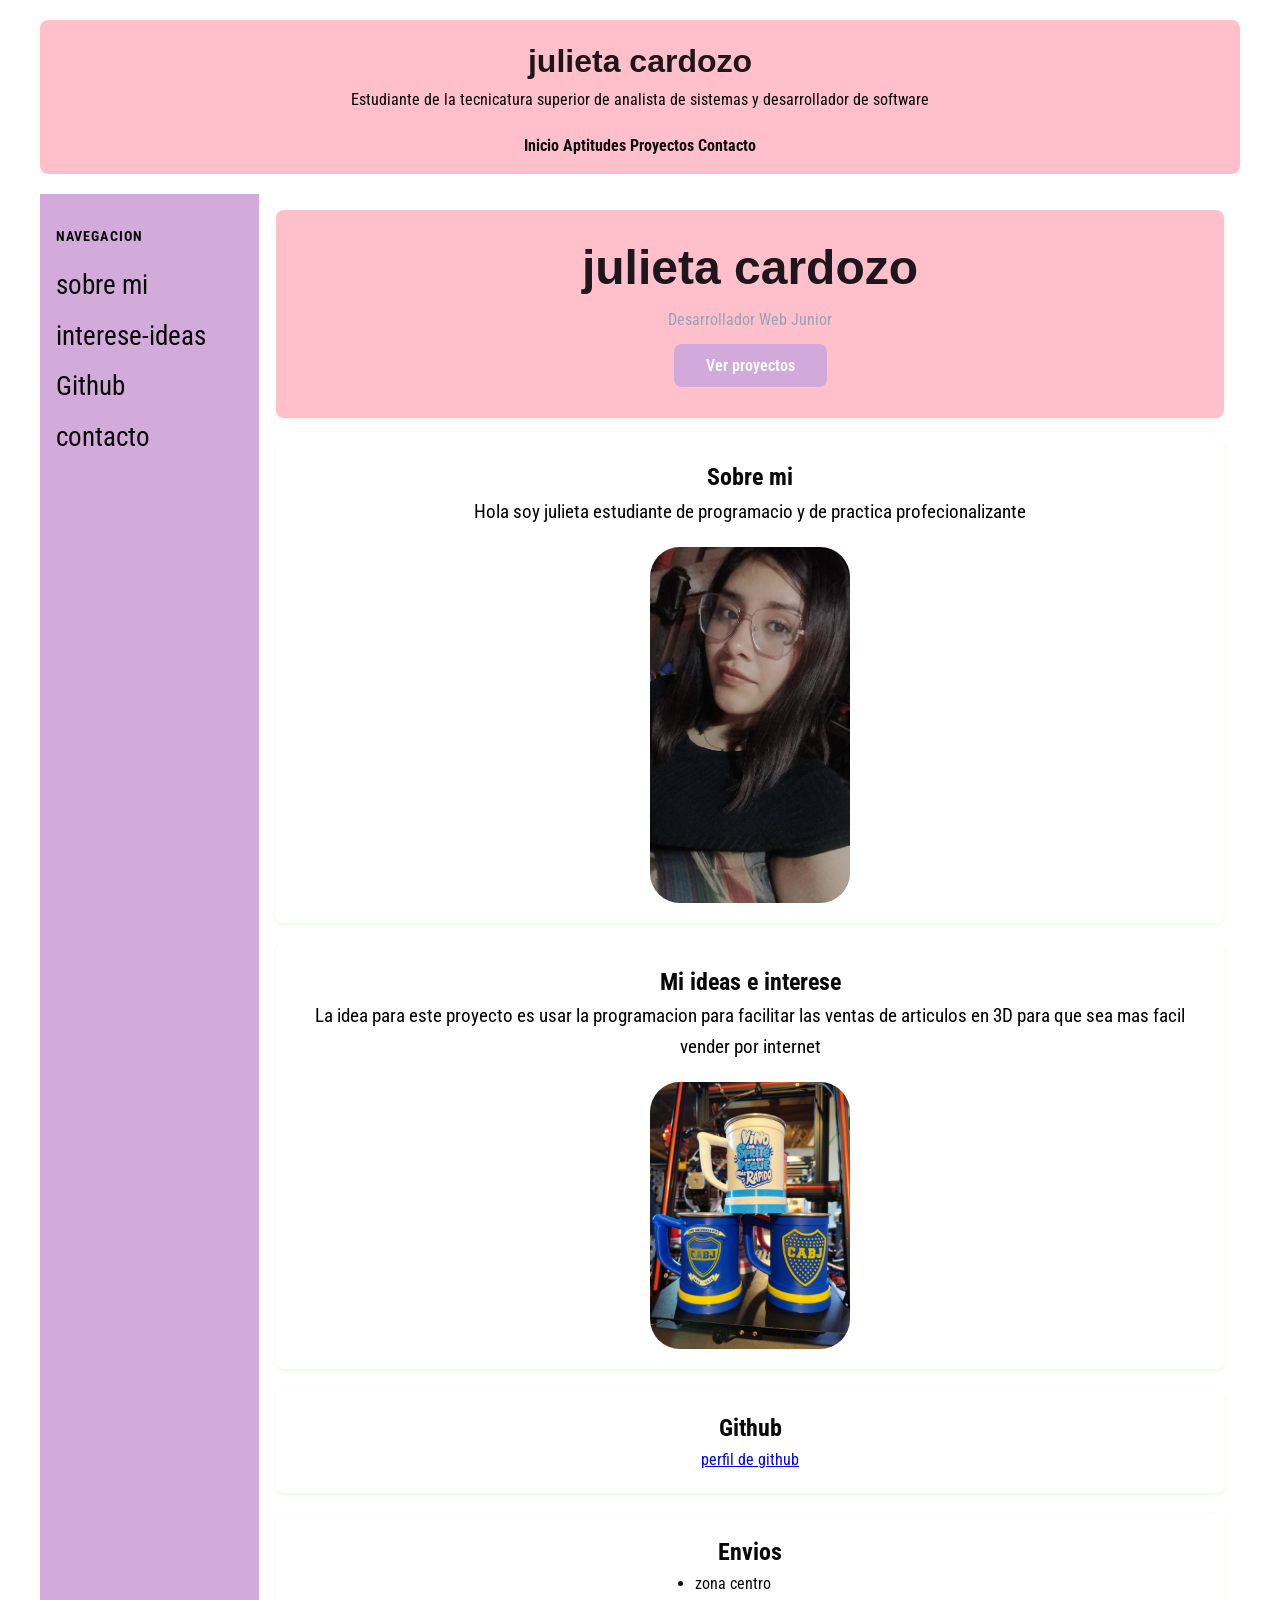
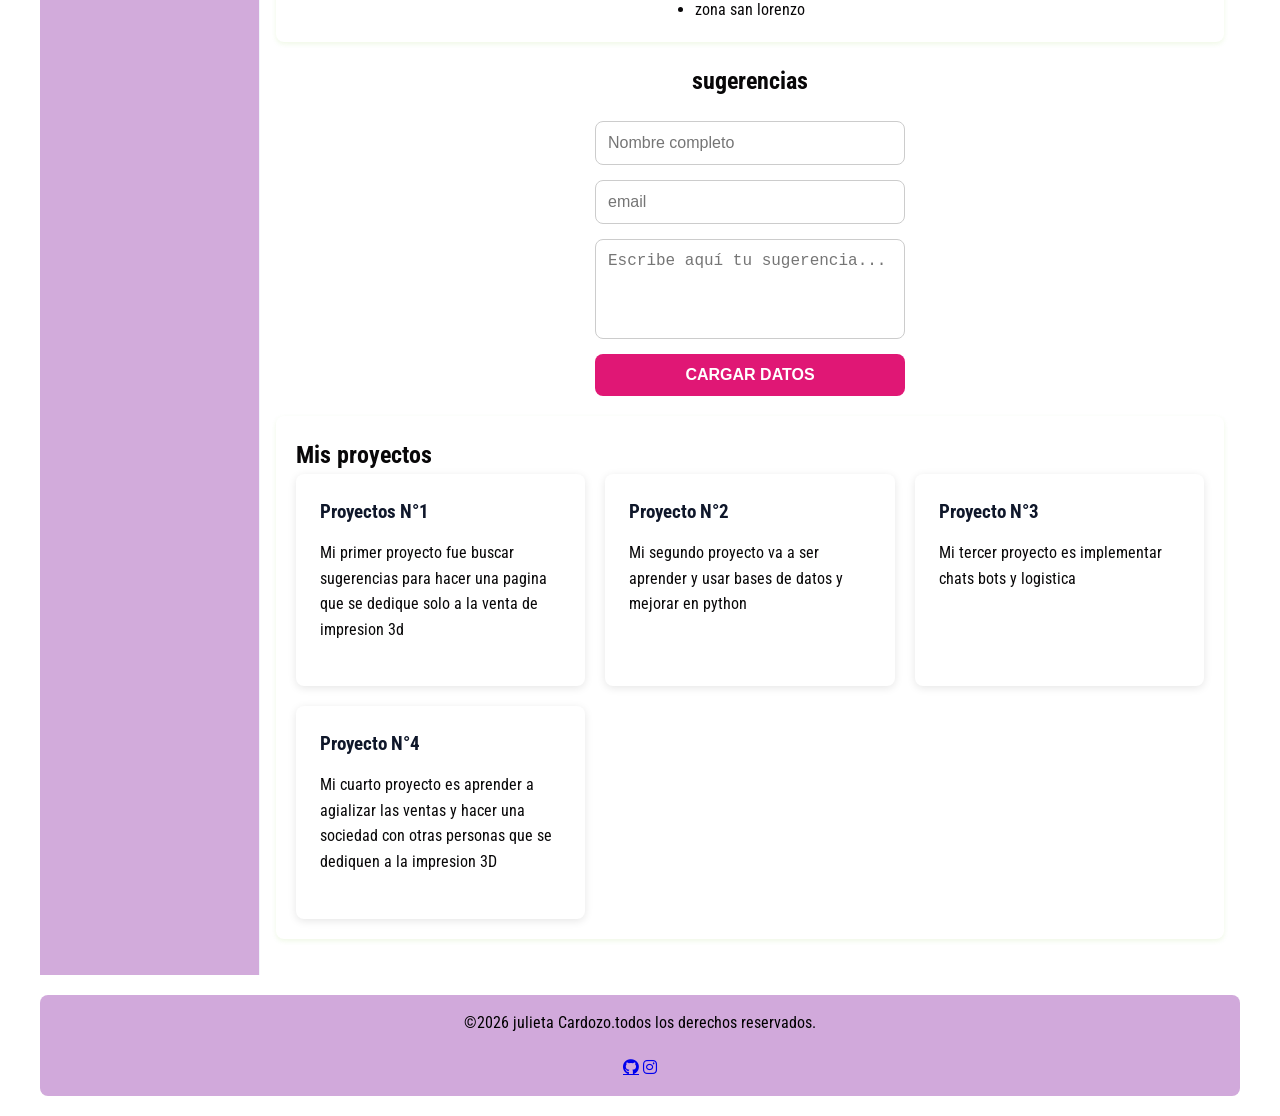
<file: index.html>
<!DOCTYPE html>
<html lang="es">
<head>
    <meta charset="UTF-8">
    <meta name="description" content="portafolio julieta cardozo">
    <meta name="viewport" content="width=device-width, initial-scale=1.0">
    <title>mi sitio web- cardozo-julieta</title>
     <link rel="stylesheet" href="https://cdnjs.cloudflare.com/ajax/libs/font-awesome/6.5.0/css/all.min.css">
    <link rel="preconnect" href="https://fonts.googleapis.com">
    <link rel="preconnect" href="https://fonts.gstatic.com" crossorigin>
    <link href="https://fonts.googleapis.com/css2?family=Roboto+Condensed:ital,wght@0,100..900;1,100..900&family=Roboto+Slab:wght@100..900&display=swap" rel="stylesheet">
    <link rel="stylesheet"href="style.css">
 </head>

<body>
<div class="layout">
    <header>
   <div class="logo">
            <h1>julieta cardozo</h1>
            <p>Estudiante de la tecnicatura superior de analista de sistemas y desarrollador de software</p>
        </div>
        <nav>
            <a href="#inicio">Inicio</a>
            <a href="#Aptitudes">Aptitudes</a>
            <a href="#Proyectos">Proyectos</a>
            <a href="Contacto.html">Contacto</a>

        </nav>
    </header>
    <aside class="sidebar">
        <h3>navegacion</h3>
        <ul>
        <li><a href="#sobre mi" style="font-size: 20pt;" style >sobre mi </a></li>
        <li><a href="#interese-ideas"  style="font-size: 20pt;"  >interese-ideas</a></li>  
        <li><a href="#Github" style="font-size: 20pt;" >Github</a></li>
        <li><a href="contact.html" style="font-size: 20pt;">contacto</a></li>
        </ul>
    </aside>

    <main>

         <section id="inicio" class="hero">
            <div class="hero-contenido">
                <h1>julieta cardozo</h1>
                <P class="hero-titulo"> Desarrollador Web Junior<p>
                <a href="#Proyectos" class="hero-btn">Ver proyectos</a>
            </div>
        </section>

        <section id="sobre mi" style="text-align: center;">
 <h2>Sobre mi</h2>
 <p style="font-size: 19px;"> Hola soy julieta estudiante de programacio y de practica profecionalizante</p>
 <img src="imagen/july.jpeg" alt="imagen" style="width: 200px; border-radius: 30px; display: block;margin:0 auto;">
 
    </section>

    <section id="interese-ideas" style="text-align: center;">

    <h2 style="font-size: 24px;"> Mi ideas e interese</h2 >
        <p style="font-size: 19px;"> La idea para este proyecto es usar la programacion para facilitar las ventas de articulos en 3D para que sea mas facil vender por internet </p>
    <img src="imagen/vaso.jpeg" alt="imagen" style="width: 200px; border-radius: 30px; display: block;margin: auto;" >
    </section>
    <section id="Github" style="text-align: center;">
        <h2>Github</h2>
       <a href="https://github.com/julieta-andrea-cardozo"target="_blank">perfil de github</a> 
    </section>
    <section id="envios">
    <h2 style="text-align: center;"> Envios</h2>

        <ul>
            <li>zona centro </li>
            <li>zona san lorenzo</li>

        </ul>
    </section>

        <h2 style="text-align: center;"> sugerencias</h2>
<form onsubmit="event.preventDefault(); alert('¡Datos cargados con éxito!'); this.reset();" 
          style="display: flex; flex-direction: column; max-width: 350px; margin: auto; gap: 15px;">
        

        <input type="text" name="nombre" placeholder="Nombre completo" required minlength="2"
               style="padding: 12px; border-radius: 8px; border: 1px solid #ccc; font-size: 16px;">


        <input type="email" name="email" placeholder="email" required 
               style="padding: 12px; border-radius: 8px; border: 1px solid #ccc; font-size: 16px;">


        <textarea name="sugerencia" placeholder="Escribe aquí tu sugerencia..." required minlength="20"
                  style="padding: 12px; border-radius: 8px; border: 1px solid #ccc; font-size: 16px; height: 100px; resize: none;"></textarea>


        <button type="submit" style="background-color: #e01775; color: white; padding: 12px; border: none; border-radius: 8px; font-weight: bold; cursor: pointer; font-size: 16px;">
            CARGAR DATOS
        </button>
    </form>
</section>

     <section id="Proyectos">
            <h2>Mis proyectos</h2>

            <div class="Tarjetas">

                <div class="Tarjeta">
                    <h3>Proyectos N°1</h3>
                    <p>Mi primer proyecto fue buscar sugerencias para hacer una pagina que se dedique solo a la venta de impresion 3d  </p>
                </div>

                <div class="Tarjeta">
                    <h3>Proyecto N°2</h3>
                    <p>Mi segundo proyecto va a ser aprender y usar bases de datos y mejorar en python</p>
                </div>

                <div class="Tarjeta">
                    <h3>Proyecto N°3</h3>
                    <p>Mi tercer proyecto es implementar chats bots y logistica</p>

                </div>

                <div class="Tarjeta">
                    <h3>Proyecto N°4</h3>
                    <p>Mi cuarto proyecto es aprender a agializar las ventas y hacer una sociedad con otras personas que se dediquen a la impresion 3D</p>

                </div>

            </div>

        </section>

    </main>
    <footer>
        <p>&copy;2026 julieta Cardozo.todos los derechos reservados.</p>
        <div class="redes">
            <a href=https://github.com/Julieta-Andrea-Cardozo/mi-pagina
                <i class="fa-brands fa-github"></i>
            </a>
            <a href="https://www.instagram.com/_.andru_530?igsh=MWduZ3dqeXo2aDhnNA== " target="_blank" aria-label="instagram de julieta">
                <i class="fa-brands fa-instagram"></i>
            </a>

        </div>
    </footer>
    </div>
    <body>
    
        </html>
</file>
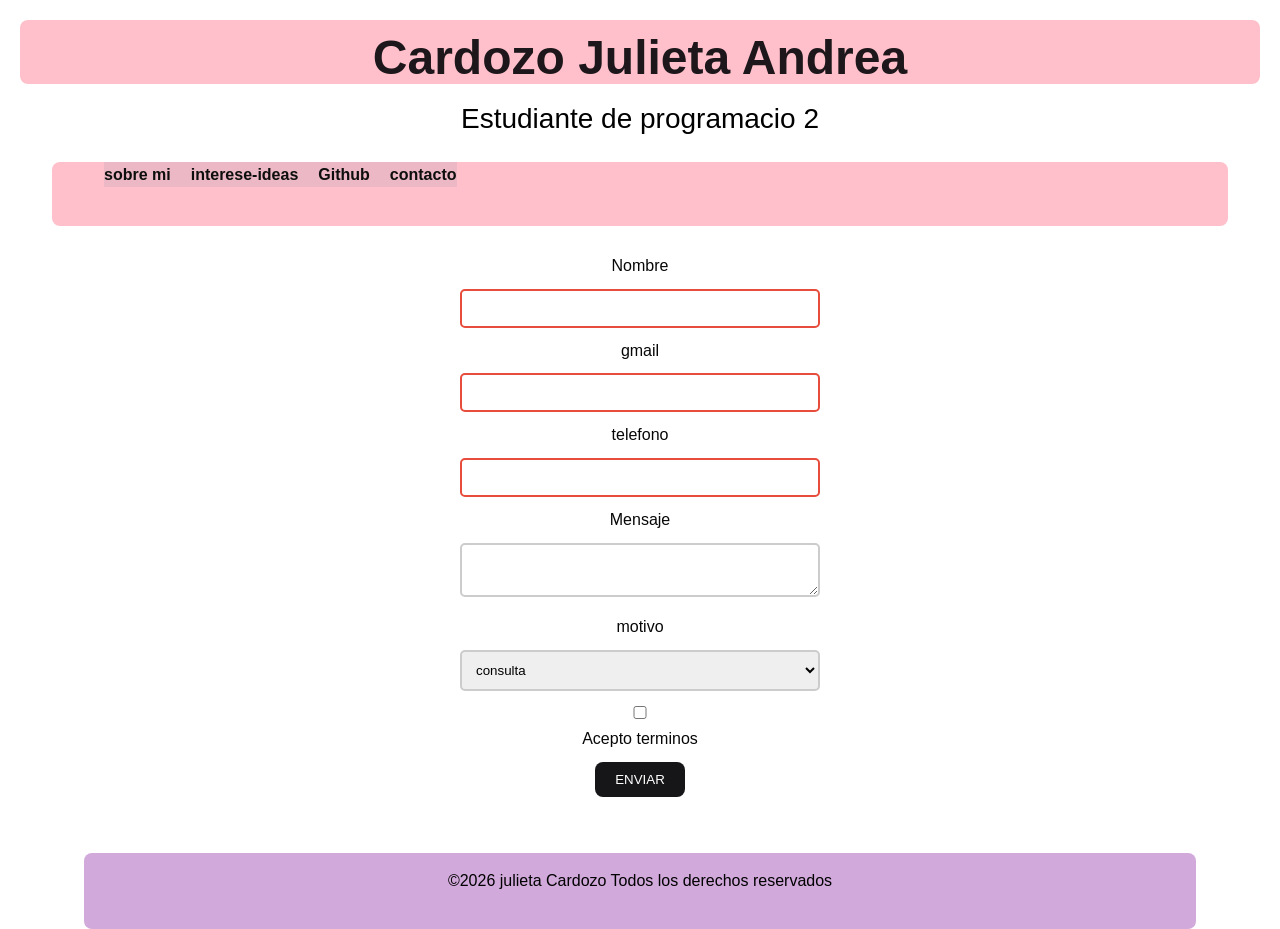
<file: contact.html>
<!DOCTYPE html>
<html lang="es">
<head>
    <meta charset="UTF-8">
    <meta name="viewport" content="width=device-width, initial-scale=1.0">
    <title>contactame</title>
    <link rel="stylesheet" href="style.css">
</head>
<body>
   
    <header>
    <h1 style =" font-size: 48px;">Cardozo Julieta Andrea</h1>
    
<p style="font-size: 28PX;"> Estudiante de programacio  2 </p>
<header>
    <nav>
        <ul>
<li><a href="index.html#sobre mi">sobre mi</a></li>
<li><a href="index.html#interese-ideas">interese-ideas</a></li>  
<li><a href="index.html#Github">Github</a></li>
<a href="contact.html">contacto</a>
    </nav>
   

<main>
    <form>

    <label for="nombre">Nombre</label>
    <input type= "text" id="nombre" required minlength ="4">

    <label for="email" >gmail</label>
    <input type="email" id="email" required >
    <label for="telefono" >telefono</label>
    <input type="tel""telefono" id="telefono" pattern="[0-9]{10}" required>

    <label for="mensaje">Mensaje</label>
    <textarea id="mensaje" required minlength="10"></textarea>

    <label for="motivo">motivo</label>
    <select id="motivo">
        <option>consulta</option>
        <option>soporte</option>
        <option>otro</option>

        </select>
        <label for="terminos">
            <input type="checkbox" id="terminos" required> Acepto terminos
        </label>
        <button type="submit">ENVIAR</button>

    </form>
</main>
<footer>
    <P>&copy;2026 julieta Cardozo Todos los derechos reservados</P>
</footer>

</body>
</html>
</file>
<file: style.css>
*{
    box-sizing: border-box;
    margin: 0;
    padding: 0;
}
body{
    font-family: var(--font-main) ;
    line-height: 1.6;
    font-size: 16px;
    background-color: var(--color-bg);
    padding: 20px;
    color: var(--color-text);
    font-family: "Roboto Condensed", sans-serif;
    font-optical-sizing: auto;
    
}
header{
    background-color: var(--color-bg);
    
    padding: 20px;
    text-align: center;
    border-radius: 8px;
    margin-bottom: 20px;

}


footer{
    background-color: var(--color-accent);
    color: #101111;
    text-align: center;
    padding: 15px;
    border-radius: 8px;
    margin-top: 20px;
}
nav ul{
    list-style: none;
    display: flex;
    justify-content: center;
    gap: 20px;
    margin: 20px;
    background-color: rgb(236, 184, 197);
    text-align: center
}
nav a{
    text-decoration: none;
    color:#0d0e0d;
    font-weight: bold;
    text-align: center;
    
}
nav a:hover{
    color: #e619a1;
    
}
section{
    background-color: var(--color-bg);
    padding: 20px;
    margin-bottom: 20px;
    border-radius: 8px;
    box-shadow: 0 2px 5px rgba(94, 187, 7, 0.1);
}

ul{
    width: fit-content;
    margin: 0 auto;
    
}




h1{
color: #1d171b;
text-align: center;
font-family: Arial, Helvetica, sans-serif;

}
form{
    max-width: 400px;
    margin: auto;
    padding: 20px;
    
}
label{
    display: block;
    margin: 10px;
}
input, textarea, select {
    width: 100%;
    padding: 10px;
    border: 2px solid #ccc;
    border-radius: 5px;
    box-sizing: border-box;
    transition: all 0.2s ease; 
}

input:valid:not(:placeholder-shown):not(:focus) {
    border: 2px solid #2ecc71 !important;
}


input:invalid:not(:placeholder-shown):not(:focus) {
    border: 2px solid #e74c3c !important;
}

input:focus, textarea:focus, select:focus ¨{
    border: 3px solid #3498db !important; /* AZUL CLARO */
    outline: none !important;
    box-shadow: 0 0 10px rgba(52, 152, 219, 0.6) !important;
    background-color: #f0f8ff;
}



:root {
  --color-primary: #161618;   
  --color-secondary: #0f172a; 
  --color-accent: #d1a9db;    
  --color-text: #080708;
  --color-bg: #ffffff;
  --radius: 8px;
  --shadow: 0 2px 8px rgba(0,0,0,0.1);
  --font-main : "Roboto Condensed", sans-serif;
  --font-titulo: "Roboto Condensed", sans-serif;

}




.hero {
  background: pink;
  color: white;
  text-align: center;
}

.hero h1 {
  font-size: 3rem;
}

.hero p {
  color: #94a3b8;

}
.hero-btn{
    margin-top: 1rem;
    padding: 0.75rem 2rem;
    background: var(--color-accent);
    color: white;
    text-decoration: none;
    border-radius: var(--radius);
    font-weight: 600;
    transition: background 0.25s ease, transform 0.25s ease;
}

.hero-btn:hover{
    background: #8a0bad;
    transform: translateY(-2px);
}


.card {
  background: #f8a3f8;
  border-radius: var(--radius);
  padding: 1rem;
  box-shadow: var(--shadow);
  transition: 0.3s;
}

.card:hover {
  transform: translateY(-8px) scale(1.02);
}
header {
  background: pink;
  backdrop-filter: blur(10px);
  position: sticky;
  top: 0;
}

button, .btn {
  background: var(--color-primary);
  border: none;
  padding: 10px 20px;
  border-radius: var(--radius);
  color: white;
  transition: 0.3s;
}

button:hover {
  background: var(--color-accent);
}
html {
  scroll-behavior: smooth;
}
p{
    margin-bottom: 20px;
    text-align: center;
    color: black;
}

.Tarjetas{
    display: grid;
    grid-template-columns: repeat(auto-fit, minmax(280px, 1fr));
    gap: 1.25rem;
}

.Tarjeta{
    background: white;
    border-radius: var(--radius);
    box-shadow: var(--shadow);
    padding: 1.5rem;
    transition: transform 0.25s ease, box-shadow 0.25s ease;
}

.Tarjeta:hover{
    transform: translateY(-4px);
    box-shadow: 0 8px 24px rgba(0,0,0,0.15);
}

.Tarjeta h3 {
    margin-bottom: 0.75rem;
    color: var(--color-secondary);
}

.Tarjeta p {
    color: var(--color-text);
    text-align: left;
}

.layout {
    display: grid;
    grid-template-columns: 200px 1fr;
    grid-template-rows: auto 1fr auto;
    grid-template-areas: 
        "header header"
        "sidebar main"
        "footer footer";
    min-height: 100vh;
}

header {grid-area: header; }
.sidebar{grid-area: sidebar;}
main{grid-area: main;}
footer{grid-area: footer;}

.sidebar{
    background: #d2abdb;
    padding: 2rem 1rem;
    border-right: 1px solid #f1f5fa;
}

.sidebar h3{
    font-size: 0.85rem;
    text-transform: uppercase;
    letter-spacing: 0.08em;
    color: var(--color-text);
    margin-bottom: 1rem;
}

.sidebar ul {
    list-style: none;
    display: flex;
    flex-direction: column;
    gap: 0.5rem;
    width: auto;
    margin: 0;
}

.sidebar ul li a  {
    color: var(--color-text);
    text-decoration: none;
    font-size: 0.9rem;
    transition: color 0.2s ease;
}

.sidebar ul li a:hover {
    color: #e9f1e9;
}

.layout {
    grid-template-columns: 1fr;
    grid-template-areas: 
    "header"
    "main"
    "footer"
}

.sidebar {
    display: none;
}

header {
    padding: 0 1rem;
    height: auto;
    flex-direction: column;
    align-items: flex-start;
    gap: 0.5rem;
    padding: 1rem;
}

nav {
    flex-wrap: wrap;
}

main {
    padding: 1rem;
}

@media (min-width: 768px) {
    .layout {
        grid-template-columns: 220px 1fr;
        grid-template-areas: 
        "header header"
        "sidebar main"
        "footer footer";

        .sidebar {
            display :block;
        }

        header {
            flex-wrap: wrap;
            height: auto;
            padding: 1rem 2rem;
        }
    }


    .sidebar {
    display: block;
    }

    header {
    flex-direction: row;
    height: 64px;
    padding: 0  2rem;
    }
}

@media (min-width: 1024px) {
    .layout {
        max-width: 1200px;
        margin: 0 auto;
    }
}

@media (min-width: 1440px) {
    .layout {
        max-width: 1600px;
    }
}
</file>
